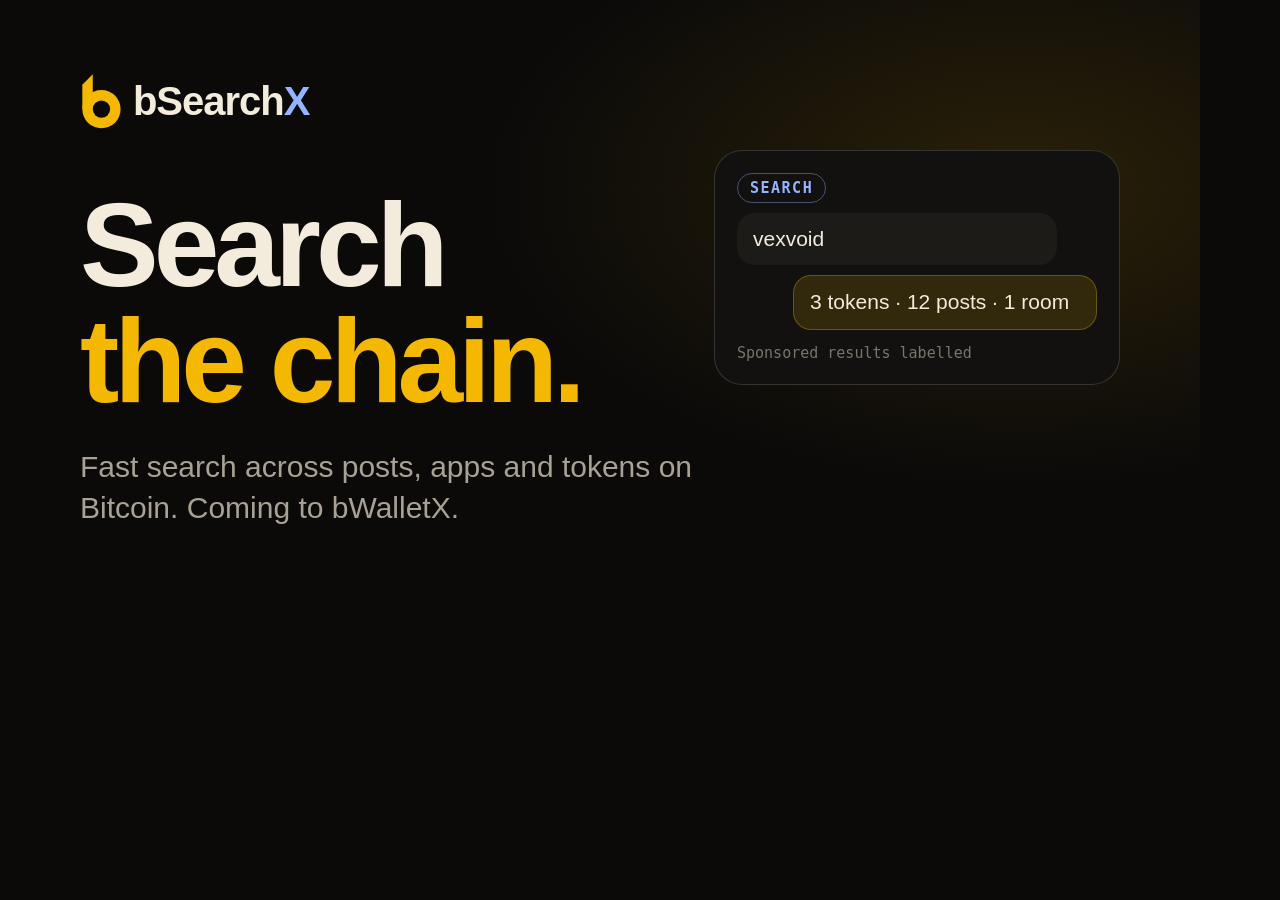
<file: og-src.html>
<!doctype html><html><head><meta charset="utf-8"><style>
html,body{margin:0;width:1200px;height:630px;overflow:hidden;background:#0b0a09;color:#f3ecdc;font-family:-apple-system,"SF Pro Display","Helvetica Neue",Arial,sans-serif}
.c{position:relative;width:1200px;height:630px;padding:72px 80px;box-sizing:border-box;background:radial-gradient(900px 500px at 85% 30%,rgba(245,184,0,.13),transparent 60%)}
.b{display:flex;align-items:center;gap:10px;font-size:40px;font-weight:700;letter-spacing:-1px}.b svg{height:58px}
h1{font-size:118px;line-height:.98;letter-spacing:-5px;margin:58px 0 0;font-weight:800}h1 span{color:#f5b800}
p{font-size:30px;color:#a8a194;margin:28px 0 0;max-width:640px;line-height:1.35}
.t{position:absolute;right:80px;top:150px;width:360px;border:1px solid rgba(243,236,220,.16);border-radius:28px;background:#12110f;padding:22px}
.m{padding:12px 16px;border-radius:18px;margin:10px 0;font-size:21px;line-height:1.35}.i{background:#1d1b18;width:80%}.o{background:rgba(245,184,0,.14);border:1px solid rgba(245,184,0,.3);width:75%;margin-left:auto}
.pill{display:inline-block;font:600 15px Menlo,monospace;letter-spacing:1.5px;color:#93b4ff;border:1px solid rgba(147,180,255,.4);border-radius:99px;padding:5px 12px}
.s{font:500 15px Menlo,monospace;color:#7a746a;margin-top:14px}
</style></head><body><div class="c">
<div class="b"><svg viewBox="23 8 74 100"><mask id="h"><rect width="140" height="140" fill="#fff"/><circle cx="60" cy="72" r="15" fill="#000"/></mask><g fill="#F5B800" mask="url(#h)"><polygon points="45,12 45,72 27,72 27,30"/><circle cx="60" cy="72" r="33"/></g></svg><span>bSearch<span style="color:#93b4ff">X</span></span></div>
<h1>Search<br><span>the chain.</span></h1>
<p>Fast search across posts, apps and tokens on Bitcoin. Coming to bWalletX.</p>
<div class="t"><span class="pill">SEARCH</span><div class="m i">vexvoid</div><div class="m o">3 tokens · 12 posts · 1 room</div><div class="s">Sponsored results labelled</div></div>
</div></body></html>
</file>
